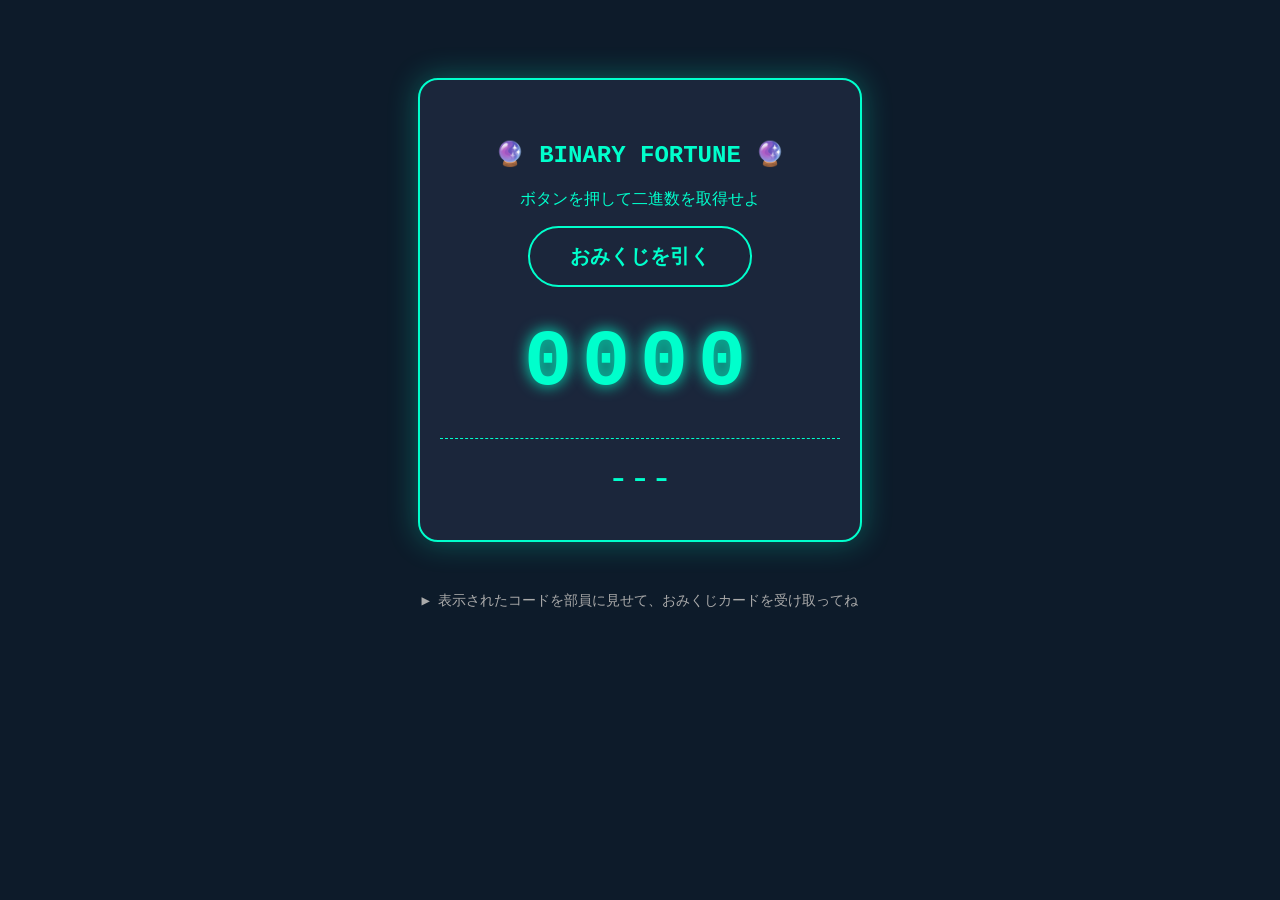
<file: prototype_v1.html>
<!DOCTYPE html>
<html>
<head>
    <meta charset="UTF-8">
    <meta name="viewport" content="width=device-width, initial-scale=1.0">
    <title>二進数おみくじ</title>
     <!--Version1.0(2026.4.10)-->
    <style>
        body {
            font-family: 'Courier New', monospace; /* 情報系らしい等幅フォント */
            background: #0d1b2a; /* ダークモードで端末感を出す */
            color: #00ffcc;
            text-align: center;
            padding: 20px;
        }
        .box {
            border: 2px solid #00ffcc;
            border-radius: 20px;
            padding: 40px 20px;
            max-width: 400px;
            margin: 50px auto;
            background: #1b263b;
            box-shadow: 0 0 30px rgba(0,255,204,0.3);
        }
        #binary {
            font-size: 80px;
            font-weight: bold;
            letter-spacing: 10px;
            margin: 30px 0;
            text-shadow: 0 0 15px #00ffcc;
        }
        #fortuneName {
            font-size: 36px;
            border-top: 1px dashed #00ffcc;
            padding-top: 20px;
        }
        button {
            background: transparent;
            color: #00ffcc;
            border: 2px solid #00ffcc;
            padding: 15px 40px;
            font-size: 20px;
            border-radius: 50px;
            cursor: pointer;
            font-family: inherit;
            font-weight: bold;
            transition: 0.3s;
        }
        button:hover {
            background: #00ffcc;
            color: #0d1b2a;
            box-shadow: 0 0 20px #00ffcc;
        }
        .note {
            margin-top: 30px;
            font-size: 14px;
            color: #aaa;
        }
    </style>
</head>
<body>
    <div class="box">
        <h2>🔮 BINARY FORTUNE 🔮</h2>
        <p>ボタンを押して二進数を取得せよ</p>
        <button onclick="drawFortune()">おみくじを引く</button>
        <div id="binary">0000</div>
        <div id="fortuneName">---</div>
    </div>
    <div class="note">
        ▶ 表示されたコードを部員に見せて、おみくじカードを受け取ってね
    </div>

    <script>
        // 情報系部活ならではの「二進数」と「運勢」の対応表
        const fortuneMap = [
            { binary: "0000", name: "大凶", desc: "Segmentation Fault" },
            { binary: "0001", name: "凶", desc: "Syntax Error" },
            { binary: "0010", name: "末吉", desc: "Warning" },
            { binary: "0011", name: "小吉", desc: "200 OK" },
            { binary: "0100", name: "中吉", desc: "Compile Success" },
            { binary: "0101", name: "吉", desc: "Hello, World!" },
            { binary: "0110", name: "大吉", desc: "Commit Accepted" },
            { binary: "0111", name: "大大吉", desc: "Pull Request Merged!" },
            { binary: "1000", name: "恋吉", desc: "Love Connection Established" },
            { binary: "1001", name: "縁吉", desc: "New Friend Request" },
            { binary: "1010", name: "学吉", desc: "Passed All Tests" },
            { binary: "1011", name: "金吉", desc: "Salary Incremented" },
            { binary: "1100", name: "極吉", desc: "Root Access Granted" },
            { binary: "1101", name: "秘吉", desc: "Hidden Feature Unlocked" },
            { binary: "1110", name: "神吉", desc: "Kernel Panic (in a good way)" },
            { binary: "1111", name: "漢吉", desc: "Full Stack Master" }
        ];

        function drawFortune() {
            const randomIndex = Math.floor(Math.random() * fortuneMap.length);
            const selected = fortuneMap[randomIndex];
            
            document.getElementById('binary').innerText = selected.binary;
            document.getElementById('fortuneName').innerHTML = `${selected.name}<br><span style="font-size:16px;">${selected.desc}</span>`;
        }
    </script>
</body>
</html>
</file>
